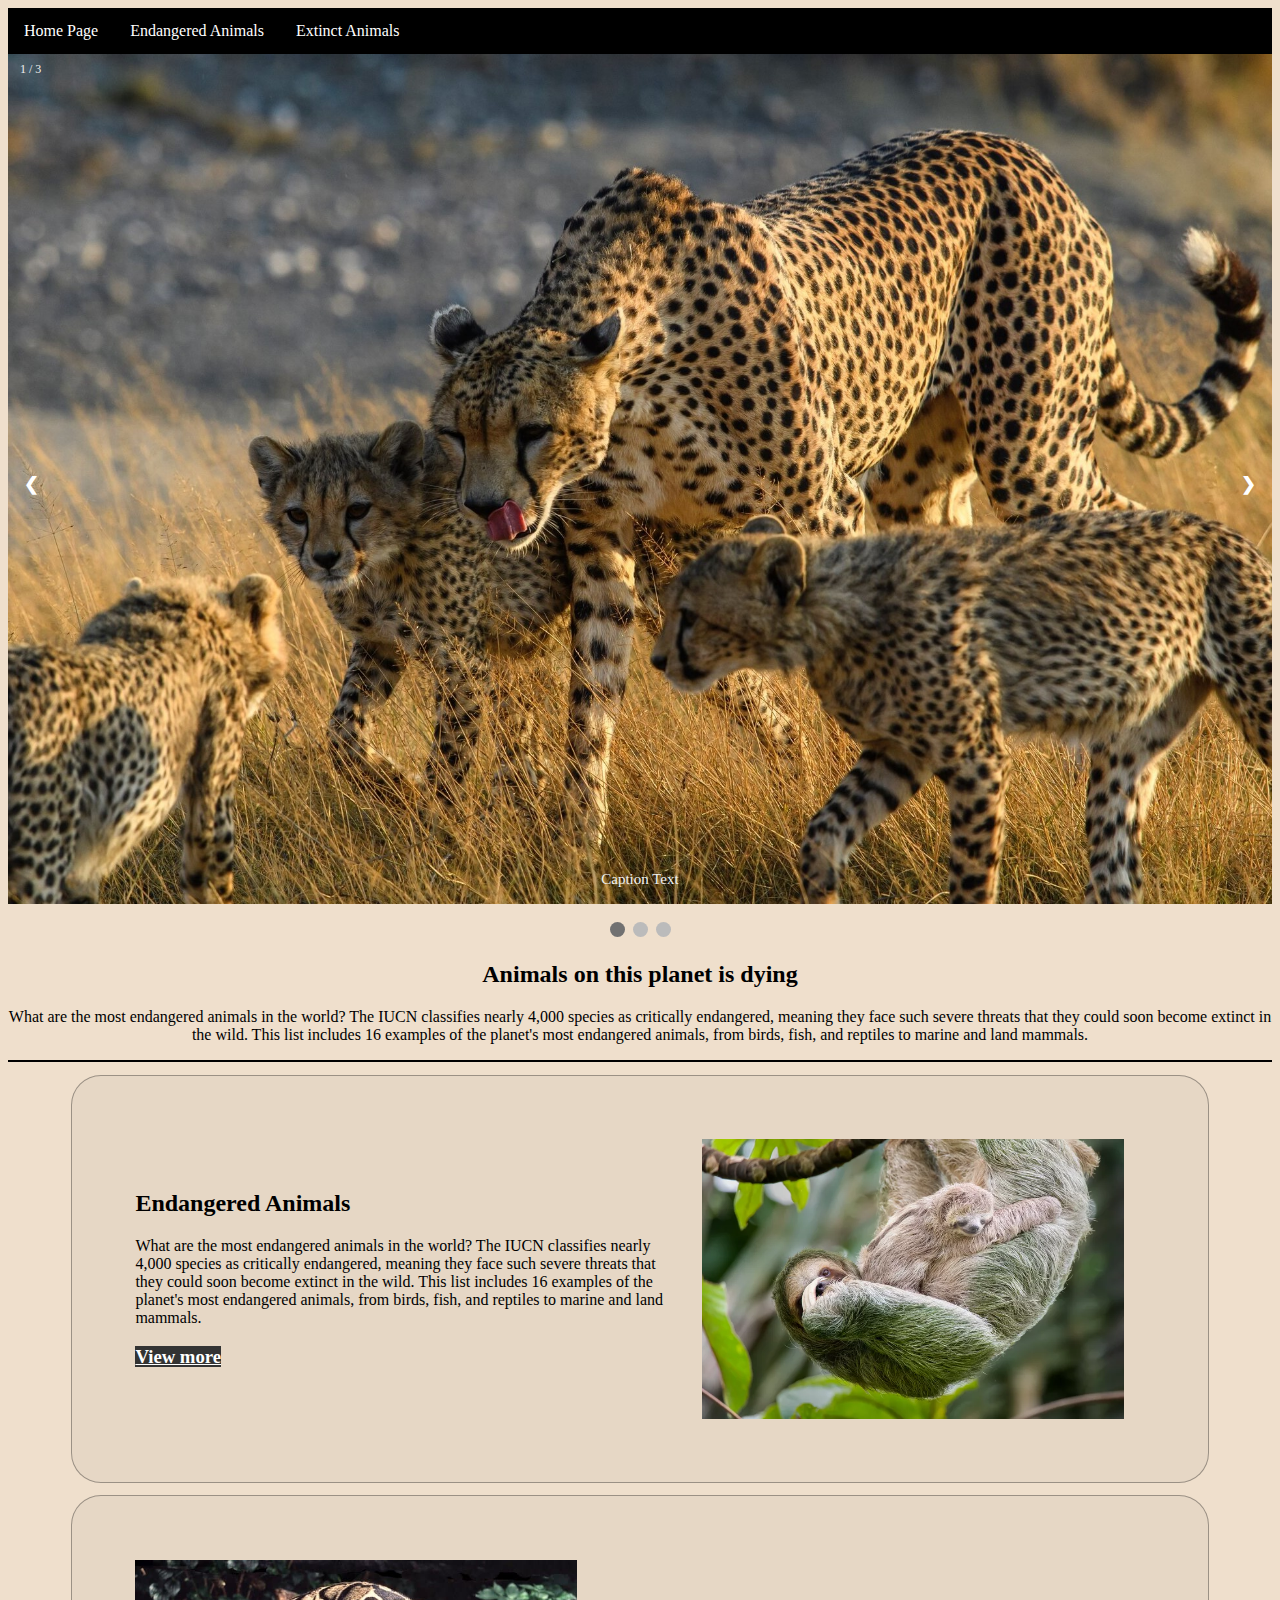
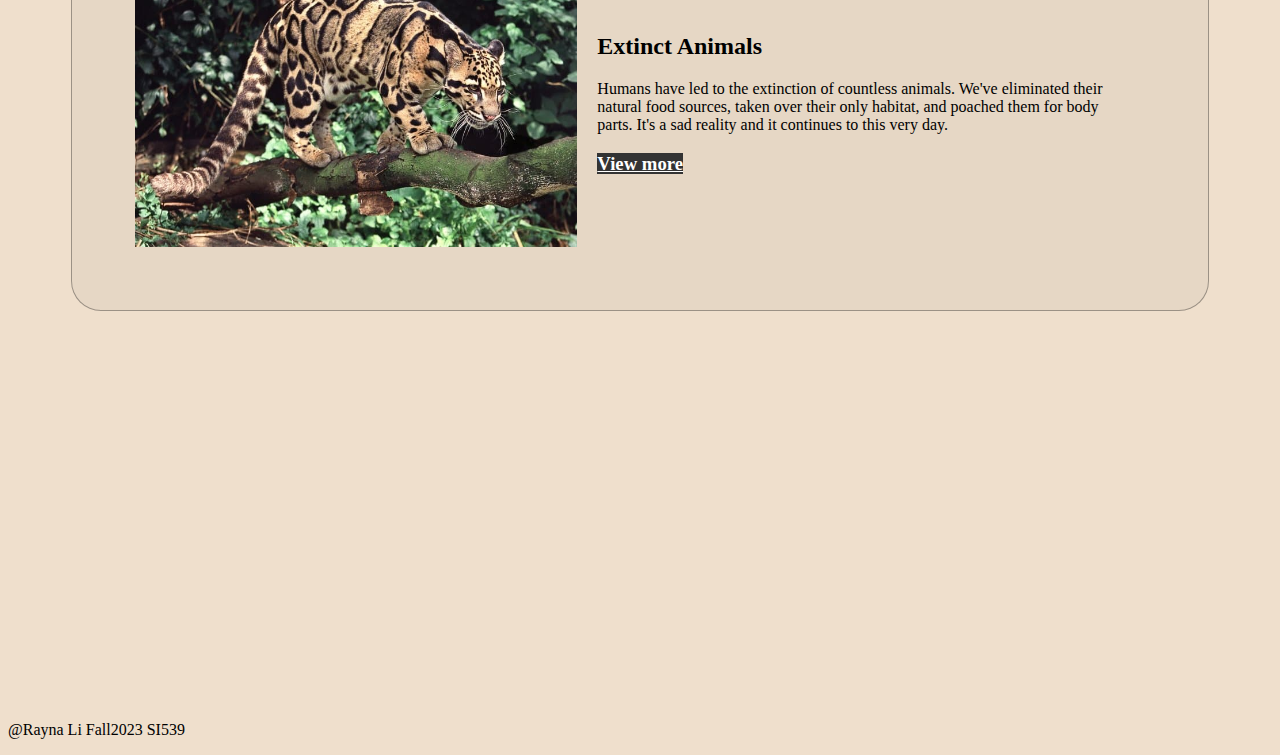
<file: index.html>
<!DOCTYPE html>
<html lang="en">
<head>
    <meta charset="UTF-8">
    <meta name="viewport" content="width=device-width, initial-scale=1.0">
    <link rel="stylesheet" href="css/style.css">
    <title>Protect out Animals</title>
    <script src="js/animals.js" defer></script>
</head>
<body>
    <div class="skip"><a herf="#main">Skip to main</a></div>
    <ul class="navbar">
        <li><a href="index.html" class="navlink">Home Page</a></li>
        <li><a href="Endangered.html">Endangered Animals</a></li>
        <li><a href="Extinct.html">Extinct Animals</a></li>
       
    </ul>
    <main>
      <div class="slideshow-container">

        <!-- Full-width images with number and caption text -->
        <div class="mySlides fade">
          <div class="numbertext">1 / 3</div>
          <img src="images/home_sammy-wong-31HukZvKg1c-unsplash.jpg" style="width:100%">
          <div class="text">Caption Text</div>
        </div>
      
        <div class="mySlides fade">
          <div class="numbertext">2 / 3</div>
          <img src="images/home_African+Wild+Animals.jpg" style="width:100%">
          <div class="text">Caption Two</div>
        </div>
      
        <div class="mySlides fade">
          <div class="numbertext">3 / 3</div>
          <img src="images/home_whale2.png" style="width:100%">
          <div class="text">Caption Three</div>
        </div>
      
        <!-- Next and previous buttons -->
        <a class="prev" onclick="plusSlides(-1)">&#10094;</a>
        <a class="next" onclick="plusSlides(1)">&#10095;</a>
      </div>
      <br>
      
      <!-- The dots/circles -->
      <div style="text-align:center">
        <span class="dot" onclick="currentSlide(1)"></span>
        <span class="dot" onclick="currentSlide(2)"></span>
        <span class="dot" onclick="currentSlide(3)"></span>
      </div>
    
        <div class="hero">
  

            <h2>Animals on this planet is dying</h2>

            <p>What are the most endangered animals in the world? The IUCN classifies nearly 4,000 species as critically endangered, meaning they face such severe threats that they could soon become extinct in the wild. This list includes 16 examples of the planet's most endangered animals, from birds, fish, and reptiles to marine and land mammals. 
            </P>
        
        </div>

       
        
        
        <div class="home1">
            <div class="home1_content">
            <h2>Endangered Animals</h2>

            <p>What are the most endangered animals in the world? The IUCN classifies nearly 4,000 species as critically endangered, meaning they face such severe threats that they could soon become extinct in the wild. This list includes 16 examples of the planet's most endangered animals, from birds, fish, and reptiles to marine and land mammals. </P>

            <h3><a href="Endangered.html">View more</a></h3>
            </div>

            <div class="home1_img">
            <img src="images/home_Pygmy three-toed sloth.webp"  alt="Brown labradoodle wearing colorful lei">
            </div>
        </div>

        <div class="home2">

            <div class="home2_img">
            <img src="images/home_clouded-leopard-facts.jpg"  alt="Brown labradoodle wearing colorful lei">
            </div>

            <div class="home2_content">
                <h2>Extinct Animals</h2>
    
                <p>Humans have led to the extinction of countless animals. We've eliminated their natural food sources, taken over their only habitat, and poached them for body parts. It's a sad reality and it continues to this very day.
                </P>
    
                <h3><a href="Extinct.html">View more</a></h3>
                </div>

        </div>
      
        <iframe style="border-radius:12px" src="https://open.spotify.com/embed/playlist/37i9dQZF1DX4PP3DA4J0N8?utm_source=generator&theme=0" width="100%" height="352" frameBorder="0" allowfullscreen="" allow="autoplay; clipboard-write; encrypted-media; fullscreen; picture-in-picture" loading="lazy"></iframe>
        
    </main>
    <footer>
        <p>@Rayna Li  Fall2023 SI539<br>
    
      </footer>
</body>
</html>
</file>
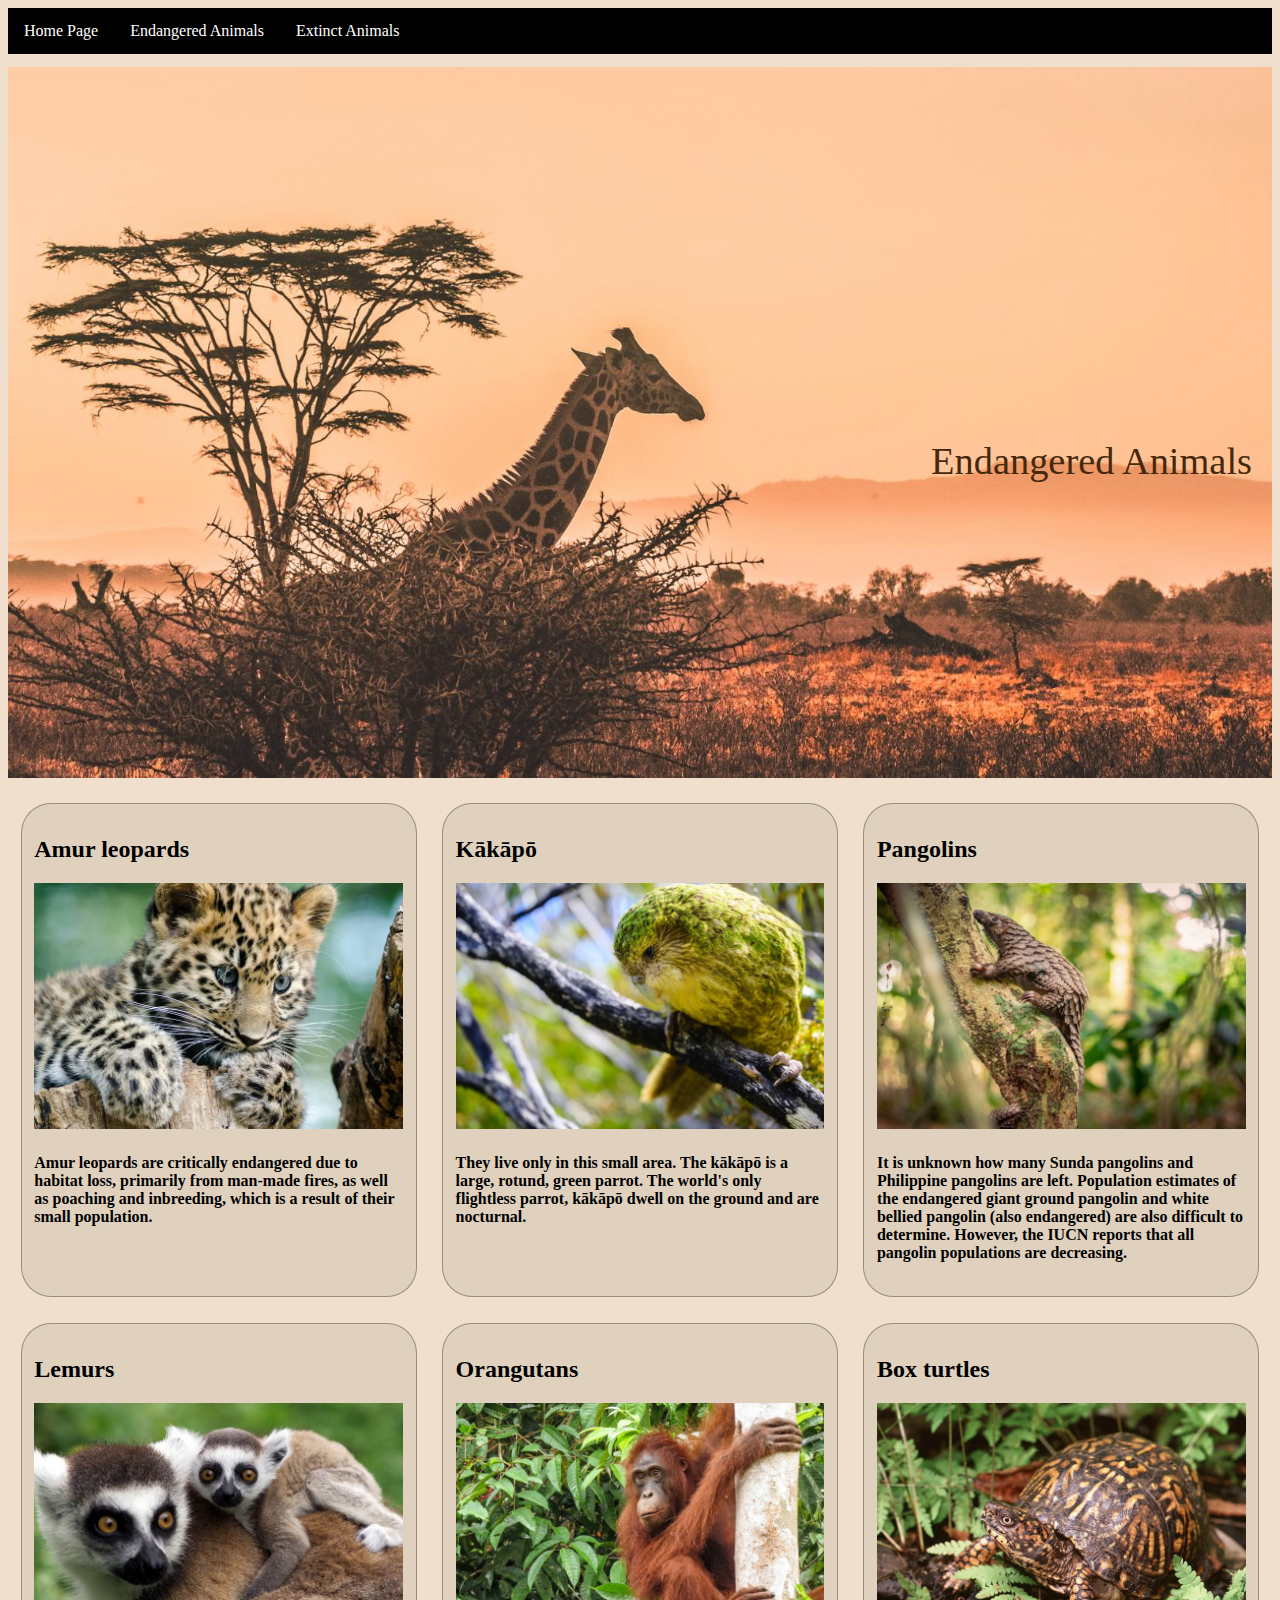
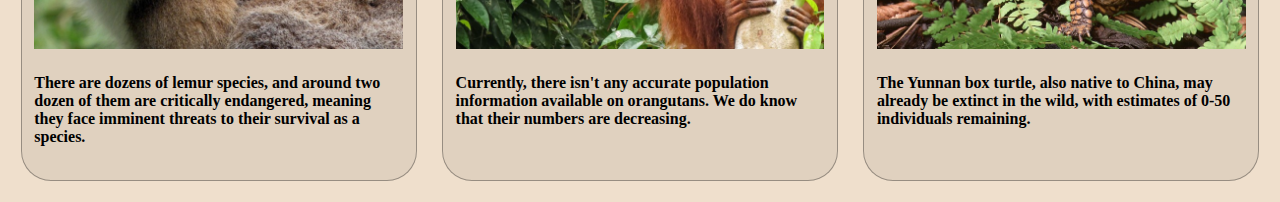
<file: Endangered.html>
<!DOCTYPE html>
<html lang="en">
<head>
    <meta charset="UTF-8">
    <meta name="viewport" content="width=device-width, initial-scale=1.0">
    <link rel="stylesheet" href="css/style.css">
    <title>Endangered Animals</title>
</head>
<body>
    <div class="skip"><a herf="#main">Skip to main</a></div>
    <ul class="navbar">
        <li><a href="index.html" class="navlink">Home Page</a></li>
        <li><a href="Endangered.html">Endangered Animals</a></li>
        <li><a href="Extinct.html">Extinct Animals</a></li>
       
    </ul>

   
    <main>

    <div class="En_hero">
        <img src="images/En_hero.jpg" 
        alt="Giraffe in Africa forest">
<!-- 
        <h2>Animals on this planet is dying</h2>

        <p>What are the most endangered animals in the world? The IUCN classifies nearly 4,000 species as critically endangered, meaning they face such severe threats that they could soon become extinct in the wild. This list includes 16 examples of the planet's most endangered animals, from birds, fish, and reptiles to marine and land mammals. 
        </P> -->

        <div class="En-hero_text">
            <p>Endangered Animals</p>
        </div>
    
    </div>


    <div class="En_content">
    
        <div class="Amur_leopards">
            <h2>Amur leopards </h2>
            
            <div class="Alepoards_color">
                <img src="images/En_Amur leopards.jpg"  alt="Amur leopards Baby">

                <!-- <p>
                    There are around 100 Amur leopards currently remaining.<br> They are native to the forests and mountains of eastern Russia and northern China. 
                </p> -->
                <div class="overlay"><p>
                    There are around 100 Amur leopards currently remaining.<br> They are native to the forests and mountains of eastern Russia and northern China. 
                </p></div>
            </div>
        
            <h4>
                Amur leopards are critically endangered due to habitat loss, primarily from man-made fires, as well as poaching and inbreeding, which is a result of their small population. 
            </h4>

        </div>

        <div class="Amur_leopards">
            <h2>Kākāpō </h2>
            
            <div class="Alepoards_color">
                <img src="images/En_Kākāpō.jpg"  alt="Kākāpō bird perched on a branch">
                <div class="overlay"><p>
                    There are only 116 kākāpō (also known as owl parrots) left in southwestern New Zealand, according to the IUCN.
                </p></div>
            </div>
        
            <h4>
                They live only in this small area. The kākāpō is a large, rotund, green parrot. The world's only flightless parrot, kākāpō dwell on the ground and are nocturnal. 
            </h4>

        </div>

        <div class="Amur_leopards">
            <h2>Pangolins </h2>
            
            <div class="Alepoards_color">
                <img src="images/En_Pangolins.jpg"  alt="En_Pangolins">
                <div class="overlay"><p>
                    Two species of pangolin—small, scaled mammals native to Asia and Africa—are endangered, and two are critically endangered, the Sunda pangolin and the Philippine pangolin.  
                </p></div>
            </div>
        
            <h4>
                It is unknown how many Sunda pangolins and Philippine pangolins are left. Population estimates of the endangered giant ground pangolin and white bellied pangolin (also endangered) are also difficult to determine. However, the IUCN reports that all pangolin populations are decreasing. 
            </h4>

        </div>
        
        <div class="Amur_leopards">
            <h2>Lemurs  </h2>
            
            <div class="Alepoards_color">
                <img src="images/En_Lemurs.jpg"  alt="A lemur and its young on a tree.">
                <div class="overlay"><p>
            
                    It is particularly important to discourage the trade and trafficking of lemurs because so many species are critically endangered. 
                </p></div>
            </div>
        
            <h4>
                There are dozens of lemur species, and around two dozen of them are critically endangered, meaning they face imminent threats to their survival as a species.  
            </h4>

        </div>

        <div class="Amur_leopards">
            <h2>Orangutans   </h2>
            
            <div class="Alepoards_color">
                <img src="images/En_Orangutan.jpg"  alt="Orangutan.">
                <div class="overlay"><p>
            
                    All three species of orangutan—the Sumatran orangutan, the Bornean orangutan, and the Tapanuli orangutan—are critically endangered. 
                </p></div>
            </div>
        
            <h4>
                Currently, there isn't any accurate population information available on orangutans. We do know that their numbers are decreasing. 
            </h4>

        </div>
    
        <div class="Amur_leopards">
            <h2>Box turtles</h2>
            
            <div class="Alepoards_color">
                <img src="images/En_Eastern-Box-Turtle-NCWRC-Larger.jpg"  alt="Box turtles.">
                <div class="overlay"><p>
            
                    he critically endangered species of box turtle include Pan's box turtle, McCord's box turtle, and the Chinese three-striped box turtle, which live in China, and Bourret's box turtle, which is native to Vietnam and Laos. 
                </p></div>
            </div>
        
            <h4>
                The Yunnan box turtle, also native to China, may already be extinct in the wild, with estimates of 0-50 individuals remaining. 
            </h4>

        </div>

    </div>
    
    </main>
</body>
</html>
</file>
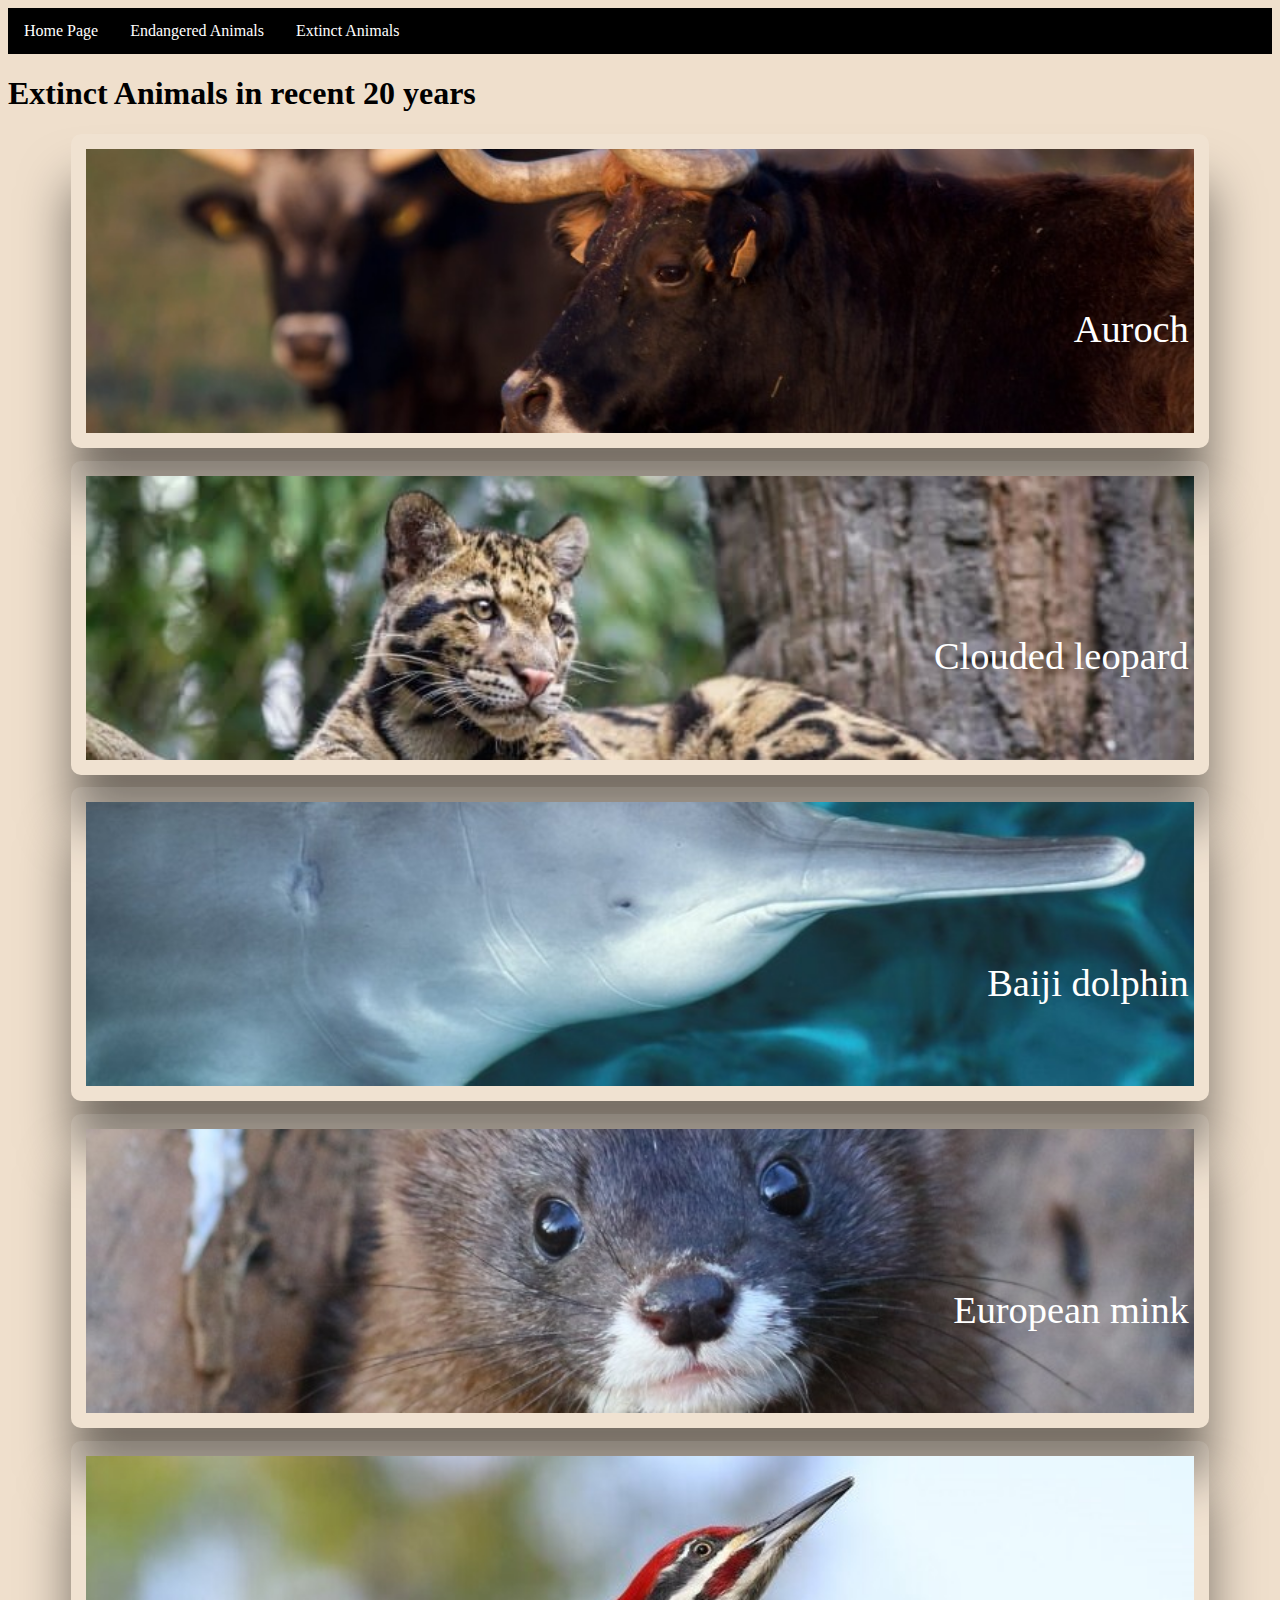
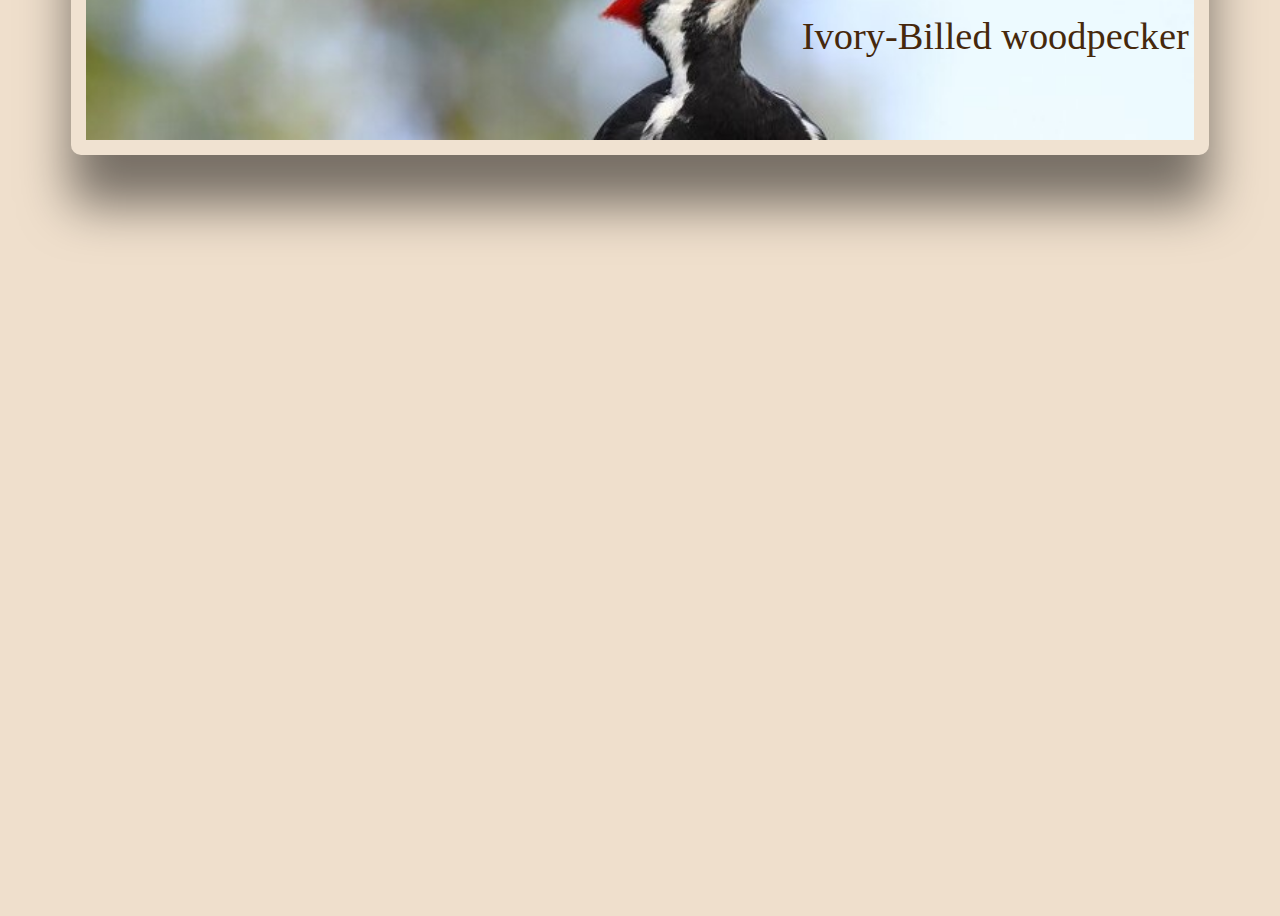
<file: Extinct.html>
<!DOCTYPE html>
<html lang="en">
<head>
    <meta charset="UTF-8">
    <meta name="viewport" content="width=device-width, initial-scale=1.0">
    <link rel="stylesheet" href="css/style.css">
    <title>Extinct Animals</title>
</head>
<body>
    <div class="skip"><a herf="#main">Skip to main</a></div>
    <ul class="navbar">
        <li><a href="index.html" class="navlink">Home Page</a></li>
        <li><a href="Endangered.html">Endangered Animals</a></li>
        <li><a href="Extinct.html">Extinct Animals</a></li>
       
    </ul>

   
    <main>
        
        <h1> Extinct Animals in recent 20 years </h1>

        <a href="https://animalia.bio/indian-aurochs"><div class="Ex_hero card_info">
            <img src="images/Ex_Auroch.jpg" 
            alt="Auroch which is a type of cow">
    
            <div class="En-hero_text">
                <p>Auroch</p>
            </div>
        </div></a>

        <a href="https://animalia.bio/clouded-leopard"><div class="Ex_hero card_info">
            <img src="images/Ex_clouded-leopard-tree.jpg" 
            alt="Clouded leopard on the tre">
    
            <div class="En-hero_text">
                <p>Clouded leopard</p>
            </div>
        </div></a>

        <a href="https://animalia.bio/baiji"><div class="Ex_hero card_info">
            <img src="images/Ex_dophine.jpg" 
            alt="Baiji dolphin">
    
            <div class="En-hero_text">
                <p>Baiji dolphin</p>
            </div>
        </div></a>

        <a href="https://animalia.bio/european-mink"><div class="Ex_hero card_info">
            <img src="images/Ex_european-mink.jpg" 
            alt="European mink">
    
            <div class="En-hero_text">
                <p>European mink</p>
            </div>
        </div></a>

        <a href="https://animalia.bio/ivory-billed-woodpecker"><div class="Ex_hero card_info">
            <img src="images/Ex_woodpecker-bird.jpg" 
            alt="Woodpecker bird">
    
            <div id="black" class="En-hero_text">
                <p>Ivory-Billed woodpecker</p>
            </div>
        </div></a>

        <iframe width="100%" height="auto" src="https://www.youtube.com/embed/ylf1VsiJ4dY?si=zxGg6EnzQWQvheKG&amp;controls=0" title="YouTube video player" frameborder="0" allow="accelerometer; autoplay; clipboard-write; encrypted-media; gyroscope; picture-in-picture; web-share" allowfullscreen></iframe>

    </main>
</body>
</html>
</file>
<file: css/style.css>
.naclink.current{
    background-color: #D7A184;
    text-decoration: underline;
}
.navbar:focus{
    display: block;
}
.skip a{
    position: absolute;
    top: -50px;
    -webkei-trasition: top 0.5s ease-out;
    transition: top 0.5s ease-out;
}
.skip a:focus{
    top: 0;
}
  
body{
    background-color: #EFDFCC;
}
p{
    font-family: Georgia, 'Times New Roman', Times, serif;
}

img{
    display: block;
    width: 100%;
    height: auto;
    max-width: 100%;
    max-height: 100%;

}



/* nav bar style  */

ul {
    list-style-type: none;
    margin: 0;
    padding: 0;
    overflow: hidden;
    background-color: #000000;
}
  
li {
    float: left;
}
  
li a {
    display: block;
    color: white;
    text-align: center;
    padding: 14px 16px;
    text-decoration: none;
}
  
li a:hover {
    text-decoration: underline;
}

/* Home page View more link */
h3 a{
    color: #ffffff;
    background-color: #333;
}

@media only screen and (min-width: 601px){

/* Hero image and content */
.hero{
    text-align: center;
    border-bottom: 2px solid #000000;
}

/* Home page Endangered part */


.home1{
    display: grid;
    grid-template-columns: auto auto auto;
    padding: 1%;
    align-items: center;
    column-gap: 2%;
}



.home2{
    display: grid;
    grid-template-columns: auto auto auto;
    padding: 1%;
    align-items: center;
    column-gap: 2%;

}

}


@media only screen and (max-width: 600px){

    .hero{
        text-align: center;
        border-bottom: 2px solid #000000;
    }

    .home1{
        display: grid;
        grid-column: auto;
        grid-row: auto auto;
    }

    .home2{
        display: grid;
        grid-column: auto;
        grid-row: auto auto;
    }

    .home2_img{
        grid-row-start: 2;
        grid-row-end: 3;
    }

}

@media only screen and (max-width: 490px){
    ul {
        list-style-type: none;
        margin: 0;
        padding: 0;
        width: 100%;

      } 

    li {
        width: 100%;
    }  
      
      
    li a {
        display: block;
        color: white;
        text-align: left;
        padding: 14px 16px;
        text-decoration: none;
    }
      
    li a:hover {
        text-decoration: underline;
    }

    

}


.En_hero{
    z-index: -1;
    position: relative;
    margin: 1% 0%;
}

.En_hero p{
    position: absolute;
    top: 0;
    left: 0;
    width: 100%;
    height: 100%;
    display: flex;
    flex-direction: column;
    justify-content: center;
    align-items: end;
    color: rgb(70, 40, 12);
    text-align: left;
    padding: 20px;
    box-sizing: border-box;
    z-index: 2;
    font-size: 3vw;
    
}

.Ex_hero{
    position: relative;
    margin: 1% 5%;
}

.Ex_hero p{
    position: absolute;
    top: 0;
    left: 0;
    width: 100%;
    height: 100%;
    display: flex;
    flex-direction: column;
    justify-content: center;
    align-items: end;
    color: rgb(255, 255, 255);
    text-align: left;
    padding: 20px;
    box-sizing: border-box;
    z-index: 2;
    font-size: 3vw;
    
}

.Alepoards_color {
        position: relative;
        display: inline-block;
    }
    
/* .Alepoards_color::before {
    content: "";
    position: absolute;
    top: 0;
    left: 0;
    width: 100%;
    height: 100%;
    background: linear-gradient(to bottom, rgba(0, 0, 0, 0), rgba(0, 0, 0, 1));
    z-index: 1;
} */
.overlay {
    position: absolute;
    top: 0;
    bottom: 0;
    left: 0;
    right: 0;
    height: 100%;
    width: 100%;
    opacity: 0;
    /* transition: .5s ease; */
    background: linear-gradient(to bottom, rgba(0, 0, 0, 0), rgba(0, 0, 0, 1));
    z-index: 99;
  }

.Alepoards_color .overlay:hover{
    opacity: 1;
}  

.Alepoards_color .overlay:hover p{
    opacity: 1;
}  

.Amur_leopards{
    position: relative;
    margin: 1%;
    border: #00000054 solid 0.3px;
    border-radius: 30px;
    background-color: rgba(0, 0, 0, 0.062);
    box-shadow: 0 0p 30px rgba(102, 102, 102, 0.3);
}

.Amur_leopards p{
    position: absolute;
    top: 0;
    left: 0;
    width: 100%;
    height: 100%;
    display: flex;
    flex-direction: column;
    justify-content: center;
    align-items: end;
    color: white;
    text-align: left;
    padding: 20px;
    box-sizing: border-box;
    z-index: 1;
    font-size: 3vw;
    opacity: 0;
}

iframe{
    aspect-ratio: 16/9;
    margin: 1% 0%;
}


@media only screen and (min-width: 601px){
    .En_content{
        display: flex;
        /* flex-direction: row; */
        flex-wrap: wrap;
    }
    .Amur_leopards{
        padding: 1%;
        /* width: 30%; */
        flex: 1 0 29%;
    }

    .Amur_leopards img{
        /* height: 30%; */
        width: 100%;
    }

    .Alepoards_color p{
        font-size: 1.8vw;
        /* font-size: max(2vw); */
        bottom: 0px;
    }

}



* {box-sizing:border-box}

/* Slideshow container */
.slideshow-container {
  /* max-width: 1000px; */
  width: 100%;
  position: relative;
  margin: auto;
}

/* Hide the images by default */
.mySlides {
  display: none;
}

/* Next & previous buttons */
.prev, .next {
  cursor: pointer;
  position: absolute;
  top: 50%;
  width: auto;
  margin-top: -22px;
  padding: 16px;
  color: white;
  font-weight: bold;
  font-size: 18px;
  transition: 0.6s ease;
  border-radius: 0 3px 3px 0;
  user-select: none;
}

/* Position the "next button" to the right */
.next {
  right: 0;
  border-radius: 3px 0 0 3px;
}

/* On hover, add a black background color with a little bit see-through */
.prev:hover, .next:hover {
  background-color: rgba(0,0,0,0.8);
}

/* Caption text */
.text {
  color: #f2f2f2;
  font-size: 15px;
  padding: 8px 12px;
  position: absolute;
  bottom: 8px;
  width: 100%;
  text-align: center;
}

/* Number text (1/3 etc) */
.numbertext {
  color: #f2f2f2;
  font-size: 12px;
  padding: 8px 12px;
  position: absolute;
  top: 0;
}

/* The dots/bullets/indicators */
.dot {
  cursor: pointer;
  height: 15px;
  width: 15px;
  margin: 0 2px;
  background-color: #bbb;
  border-radius: 50%;
  display: inline-block;
  transition: background-color 0.6s ease;
}

.active, .dot:hover {
  background-color: #717171;
}

/* Fading animation */
.fade {
  animation-name: fade;
  animation-duration: 1.5s;
}

@keyframes fade {
  from {opacity: .4}
  to {opacity: 1}
}

.home1 {
    border: #00000054 solid 0.3px;
    border-radius: 30px;
    margin: 1% 5%;
    padding: 5% 5%;
    background-color: rgba(88, 88, 88, 0.062);
    box-shadow: 0 0p 30px rgba(102, 102, 102, 0.3);
}

.home2 {
    border: #00000054 solid 0.3px;
    border-radius: 30px;
    margin: 1% 5%;
    padding: 5% 5%;
    background-color: rgba(88, 88, 88, 0.062);
    box-shadow: 0 0p 30px rgba(102, 102, 102, 0.3);
}


.card_info {
    transition: 0.5s ease;
}

.card_info:hover {
    -webkit-transform: scale(1.1);
    -ms-transform: scale(1.1);
    transform: scale(1.1);
    transition: 0.5s ease;
}

.card_info {
    display: grid;
    font-family: 'Open Sans';
    box-shadow: 0px 50px 50px rgba(0, 0, 0, 0.5);
    background-color: rgb(255, 255, 255,0.1);
    border-radius: 10px;
    padding: 15px;
    text-decoration: none;
}


#black p{
    color: rgb(70, 40, 12);
}
</file>
